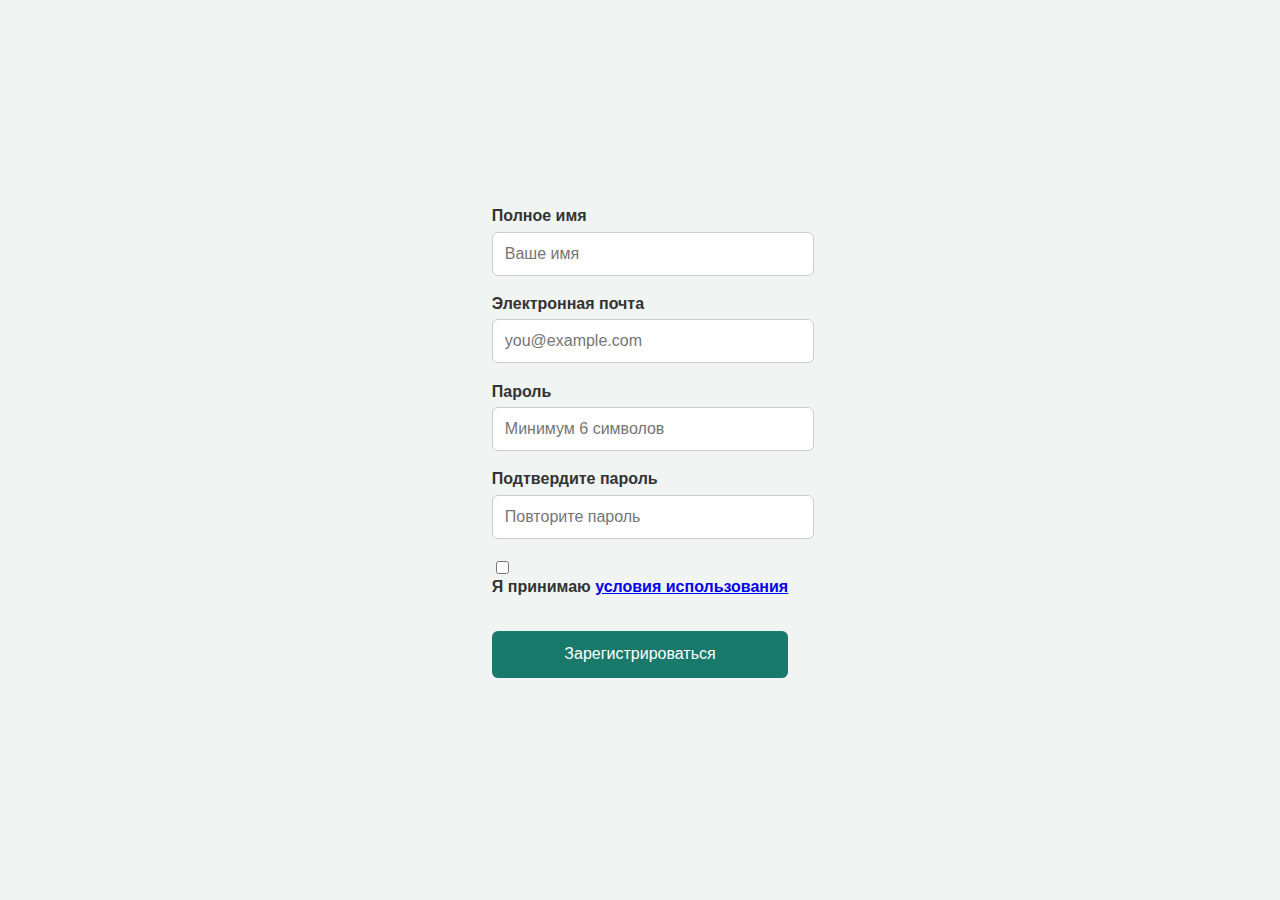
<file: registration form.html>
<!DOCTYPE html>
<html lang="en">
<head>
    <meta charset="UTF-8">
    <link rel="stylesheet" href="style2.css">
    <title>Регистрация</title>
    <script src="https://accounts.google.com/gsi/client" async defer></script>
</head>
<body>
<meta name="viewport" content="width=device-width, initial-scale=1.0">
<form>
  <div class="form-group">
    <label for="fullname">Полное имя</label>
    <input type="text" id="fullname" name="fullname" placeholder="Ваше имя" required>
  </div>

  <div class="form-group">
    <label for="email">Электронная почта</label>
    <input type="email" id="email" name="email" placeholder="you@example.com" required>
  </div>

  <div class="form-group">
    <label for="password">Пароль</label>
    <input type="password" id="password" name="password" placeholder="Минимум 6 символов" required>
  </div>

  <div class="form-group">
    <label for="confirm-password">Подтвердите пароль</label>
    <input type="password" id="confirm-password" name="confirm-password" placeholder="Повторите пароль" required>
  </div>

  <div class="form-group checkbox">
    <input type="checkbox" id="terms" required>
    <label for="terms">Я принимаю <a href="#">условия использования</a></label>
  </div>

  <button type="submit" class="register-btn">Зарегистрироваться</button>

  <div id="g_id_onload"
       data-client_id="951971411963-h0bofla98l3u281lqje8vddlbch5mc7j.apps.googleusercontent.com"
       data-context="signin"
       data-ux_mode="popup"
       data-callback="handleCredentialResponse"
       data-auto_prompt="false">
  </div>

  <div class="g_id_signin"
       data-type="standard"
       data-size="large"
       data-theme="outline"
       data-text="sign_in_with"
       data-shape="rectangular">
  </div>

  <script>
    function handleCredentialResponse(response) {
      const data = parseJwt(response.credential);
      console.log("User data:", data);
      document.getElementById("email").value = data.email;
      document.getElementById("name").value = data.name;
    }

    function parseJwt(token) {
      const base64Url = token.split('.')[1];
      const base64 = decodeURIComponent(atob(base64Url).split('').map(c =>
        '%' + ('00' + c.charCodeAt(0).toString(16)).slice(-2)
      ).join(''));
      return JSON.parse(base64);
    }
  </script>
</form>
</body>
</html>
</file>
<file: style2.css>
body {
      font-family: 'Inter', sans-serif;
      background-color: #f0f5f3;
      display: flex;
      justify-content: center;
      align-items: center;
      min-height: 100vh;
      margin: 0;
    }

    .register-container {
      background-color: #ffffff;
      padding: 2.5rem 3rem;
      border-radius: 12px;
      box-shadow: 0 8px 20px rgba(0, 0, 0, 0.1);
      max-width: 450px;
      width: 100%;
    }
    
    .form-group {
      margin-bottom: 1.2rem;
    }

    .form-group label {
      display: block;
      margin-bottom: 0.4rem;
      color: #333;
      font-weight: 600;
    }

    .form-group input[type="text"],
    .form-group input[type="email"],
    .form-group input[type="password"] {
      width: 100%;
      padding: 0.75rem;
      border: 1px solid #ccc;
      border-radius: 6px;
      font-size: 1rem;
    }

    .form-group input:focus {
      outline: none;
      border-color: #19796A;
      box-shadow: 0 0 0 2px rgba(25, 121, 106, 0.2);
    }

    .form-group .checkbox {
      display: flex;
      align-items: center;
      font-size: 0.95rem;
    }

    .form-group .checkbox input {
      margin-right: 0.5rem;
    }

    .register-btn {
      width: 100%;
      background-color: #19796A;
      color: white;
      padding: 0.9rem;
      border: none;
      border-radius: 6px;
      font-size: 1rem;
      cursor: pointer;
      margin-top: 1rem;
      transition: background 0.3s;
    }

    .register-btn:hover {
      background-color: #145f54;
    }

   .g_id_signin {
      display: flex;
      align-items: center;
      justify-content: space-around;
      margin-top: 5%;
      
    }
</file>
